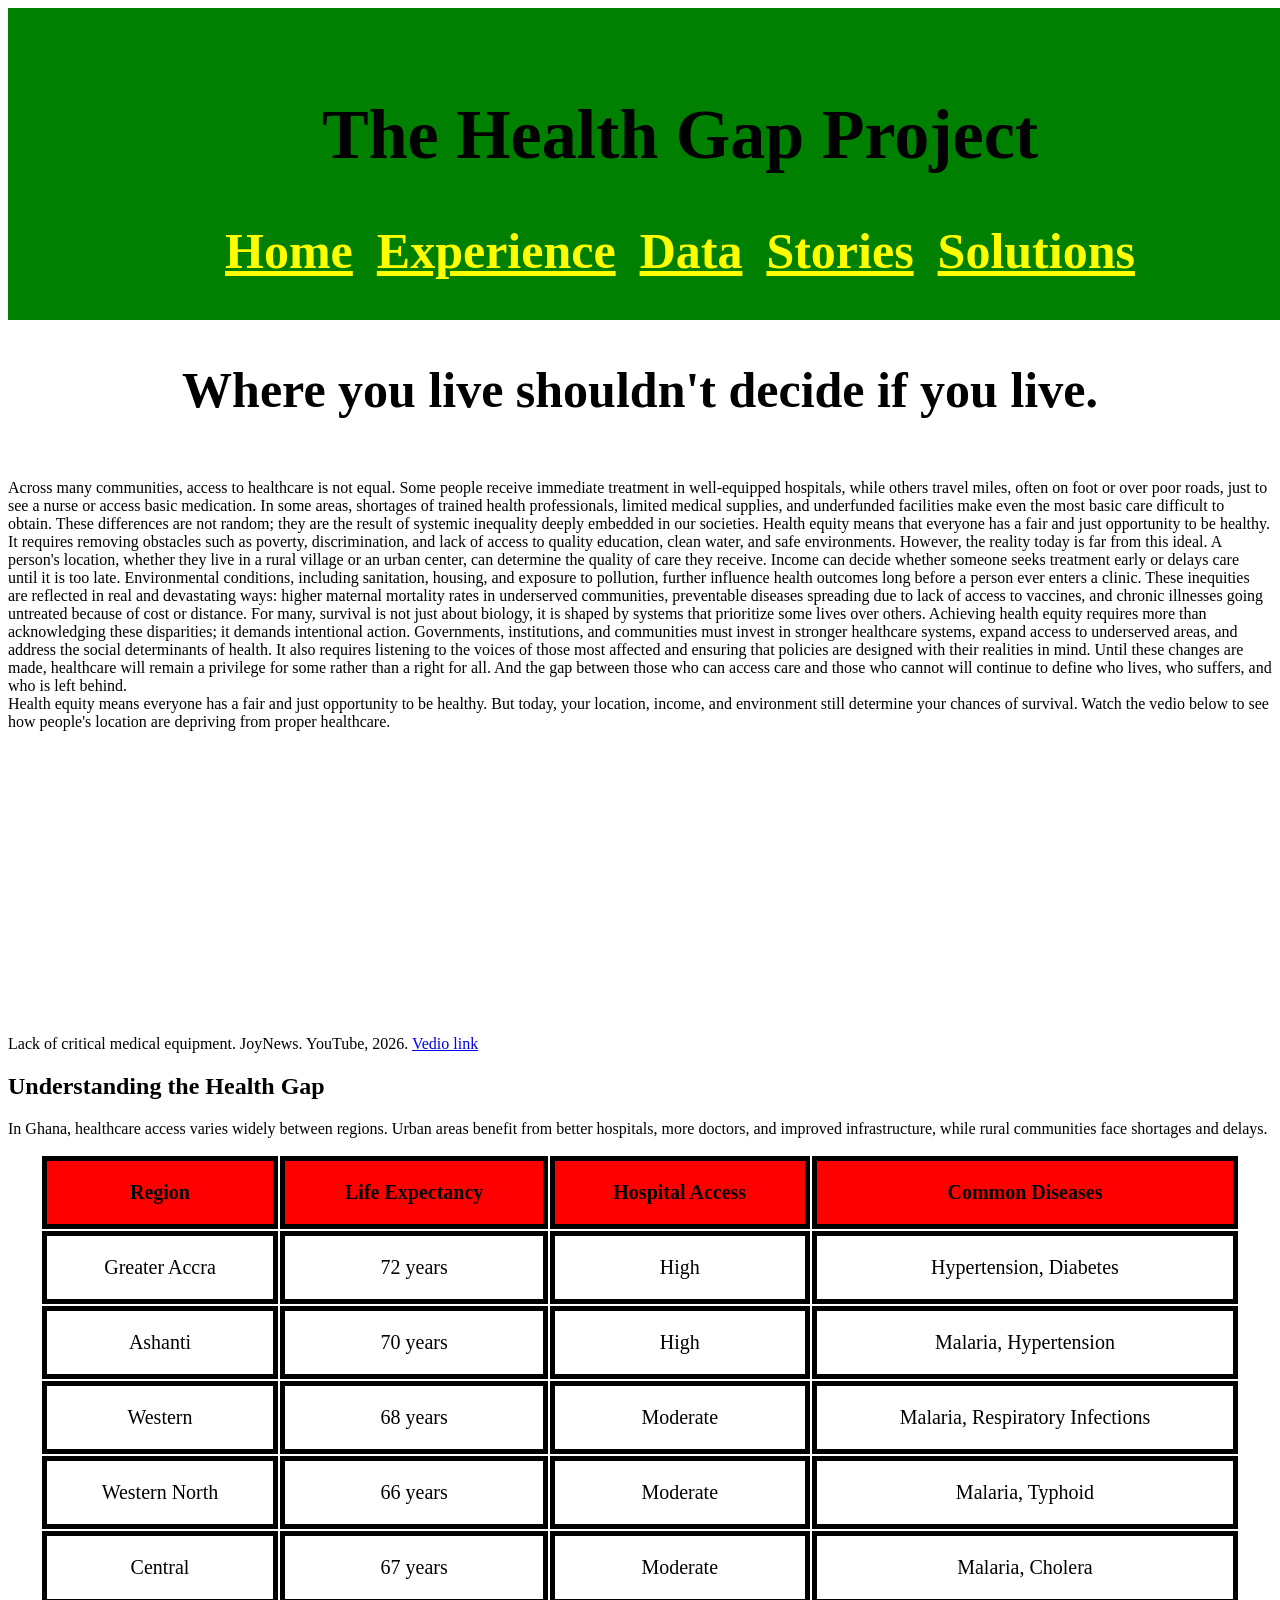
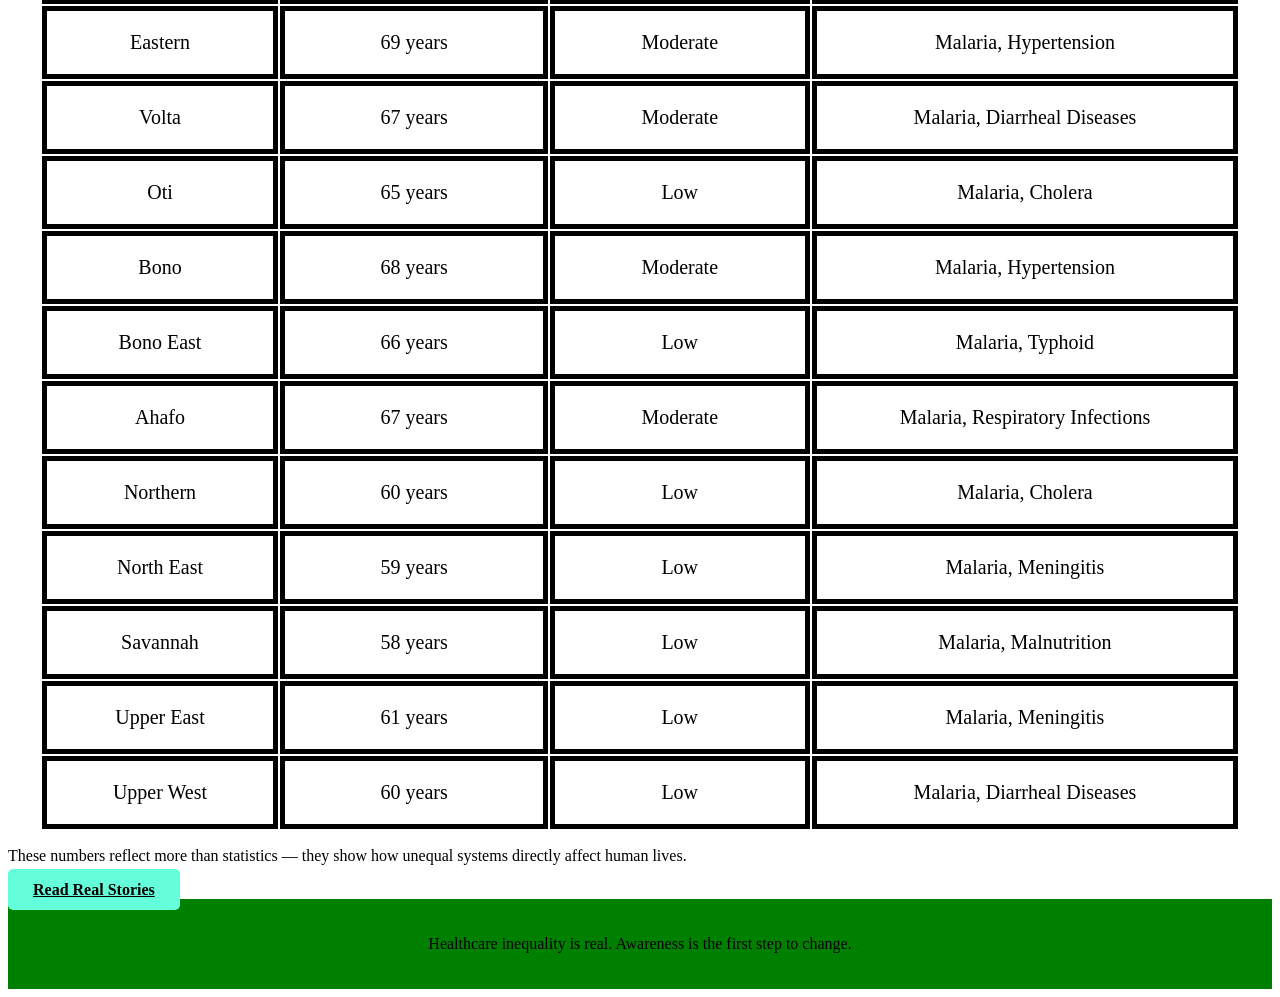
<file: index.html>
<!DOCTYPE html>
<html>
<head>
    <title>The Health Gap Project</title>
    <link rel="stylesheet" href="style.css">
</head>

<body>

<header>
    <h1>The Health Gap Project</h1>
    <nav>
        <a href="index.html">Home</a>
        <a href="experience.html">Experience</a>
        <a href="dashboard.html">Data</a>
        <a href="stories.html">Stories</a>
        <a href="solutions.html">Solutions</a>
    </nav>
</header>

<section class="hero">
    <h2>Where you live shouldn't decide if you live.</h2>

    <br>
    Across many communities, access to healthcare is not equal. Some people receive immediate treatment in well-equipped hospitals, while others travel miles, often on foot or over poor roads, just to see a nurse or access basic medication. In some areas, shortages of trained health professionals, limited medical supplies, and underfunded facilities make even the most basic care difficult to obtain. These differences are not random; they are the result of systemic inequality deeply embedded in our societies.

Health equity means that everyone has a fair and just opportunity to be healthy. It requires removing obstacles such as poverty, discrimination, and lack of access to quality education, clean water, and safe environments. However, the reality today is far from this ideal. A person's location, whether they live in a rural village or an urban center, can determine the quality of care they receive. Income can decide whether someone seeks treatment early or delays care until it is too late. Environmental conditions, including sanitation, housing, and exposure to pollution, further influence health outcomes long before a person ever enters a clinic.

These inequities are reflected in real and devastating ways: higher maternal mortality rates in underserved communities, preventable diseases spreading due to lack of access to vaccines, and chronic illnesses going untreated because of cost or distance. For many, survival is not just about biology, it is shaped by systems that prioritize some lives over others.

Achieving health equity requires more than acknowledging these disparities; it demands intentional action. Governments, institutions, and communities must invest in stronger healthcare systems, expand access to underserved areas, and address the social determinants of health. It also requires listening to the voices of those most affected and ensuring that policies are designed with their realities in mind.

Until these changes are made, healthcare will remain a privilege for some rather than a right for all. And the gap between those who can access care and those who cannot will continue to define who lives, who suffers, and who is left behind.
    

    <br>
        Health equity means everyone has a fair and just opportunity to be healthy.
        But today, your location, income, and environment still determine your chances
        of survival. Watch the vedio below to see how people's location are depriving from proper healthcare. 
    
        <br>
    <div class="vedio contaner">
      <iframe width="760" height="300" src="https://www.youtube.com/embed/nGT_4Y1y6io?si=8OHYfeTLJotMyNVc" title="YouTube video player" frameborder="0" allow="accelerometer; autoplay; clipboard-write; encrypted-media; gyroscope; picture-in-picture; web-share" referrerpolicy="strict-origin-when-cross-origin" allowfullscreen></iframe>
    </div>
      Lack of critical medical equipment. JoyNews. YouTube,
      2026. <a href="https://youtu.be/nGT_4Y1y6io?si=U_9sAhp0Vegk7kVg">Vedio link</a>

</section>

<section>
    <h2>Understanding the Health Gap</h2>

    <p>
        In Ghana, healthcare access varies widely between regions.
        Urban areas benefit from better hospitals, more doctors, and improved infrastructure,
        while rural communities face shortages and delays.
    </p>

<div class="table-container">
    <table class="health-table">
<tr>
    <th>Region</th>
    <th>Life Expectancy</th>
    <th>Hospital Access</th>
    <th>Common Diseases</th>
</tr>

<tr>
    <td>Greater Accra</td>
    <td>72 years</td>
    <td>High</td>
    <td>Hypertension, Diabetes</td>
</tr>

<tr>
    <td>Ashanti</td>
    <td>70 years</td>
    <td>High</td>
    <td>Malaria, Hypertension</td>
</tr>

<tr>
    <td>Western</td>
    <td>68 years</td>
    <td>Moderate</td>
    <td>Malaria, Respiratory Infections</td>
</tr>

<tr>
    <td>Western North</td>
    <td>66 years</td>
    <td>Moderate</td>
    <td>Malaria, Typhoid</td>
</tr>

<tr>
    <td>Central</td>
    <td>67 years</td>
    <td>Moderate</td>
    <td>Malaria, Cholera</td>
</tr>

<tr>
    <td>Eastern</td>
    <td>69 years</td>
    <td>Moderate</td>
    <td>Malaria, Hypertension</td>
</tr>

<tr>
    <td>Volta</td>
    <td>67 years</td>
    <td>Moderate</td>
    <td>Malaria, Diarrheal Diseases</td>
</tr>

<tr>
    <td>Oti</td>
    <td>65 years</td>
    <td>Low</td>
    <td>Malaria, Cholera</td>
</tr>

<tr>
    <td>Bono</td>
    <td>68 years</td>
    <td>Moderate</td>
    <td>Malaria, Hypertension</td>
</tr>

<tr>
    <td>Bono East</td>
    <td>66 years</td>
    <td>Low</td>
    <td>Malaria, Typhoid</td>
</tr>

<tr>
    <td>Ahafo</td>
    <td>67 years</td>
    <td>Moderate</td>
    <td>Malaria, Respiratory Infections</td>
</tr>

<tr>
    <td>Northern</td>
    <td>60 years</td>
    <td>Low</td>
    <td>Malaria, Cholera</td>
</tr>

<tr>
    <td>North East</td>
    <td>59 years</td>
    <td>Low</td>
    <td>Malaria, Meningitis</td>
</tr>

<tr>
    <td>Savannah</td>
    <td>58 years</td>
    <td>Low</td>
    <td>Malaria, Malnutrition</td>
</tr>

<tr>
    <td>Upper East</td>
    <td>61 years</td>
    <td>Low</td>
    <td>Malaria, Meningitis</td>
</tr>

<tr>
    <td>Upper West</td>
    <td>60 years</td>
    <td>Low</td>
    <td>Malaria, Diarrheal Diseases</td>
</tr>
<div>
    </table>

    <p>
        These numbers reflect more than statistics — they show how unequal systems
        directly affect human lives.
    </p>

    <div class="cta">
        <a href="stories.html">Read Real Stories</a>
    </div>
</section>

<footer>
    <p>Healthcare inequality is real. Awareness is the first step to change.</p>
</footer>

</body>
</html>
</file>
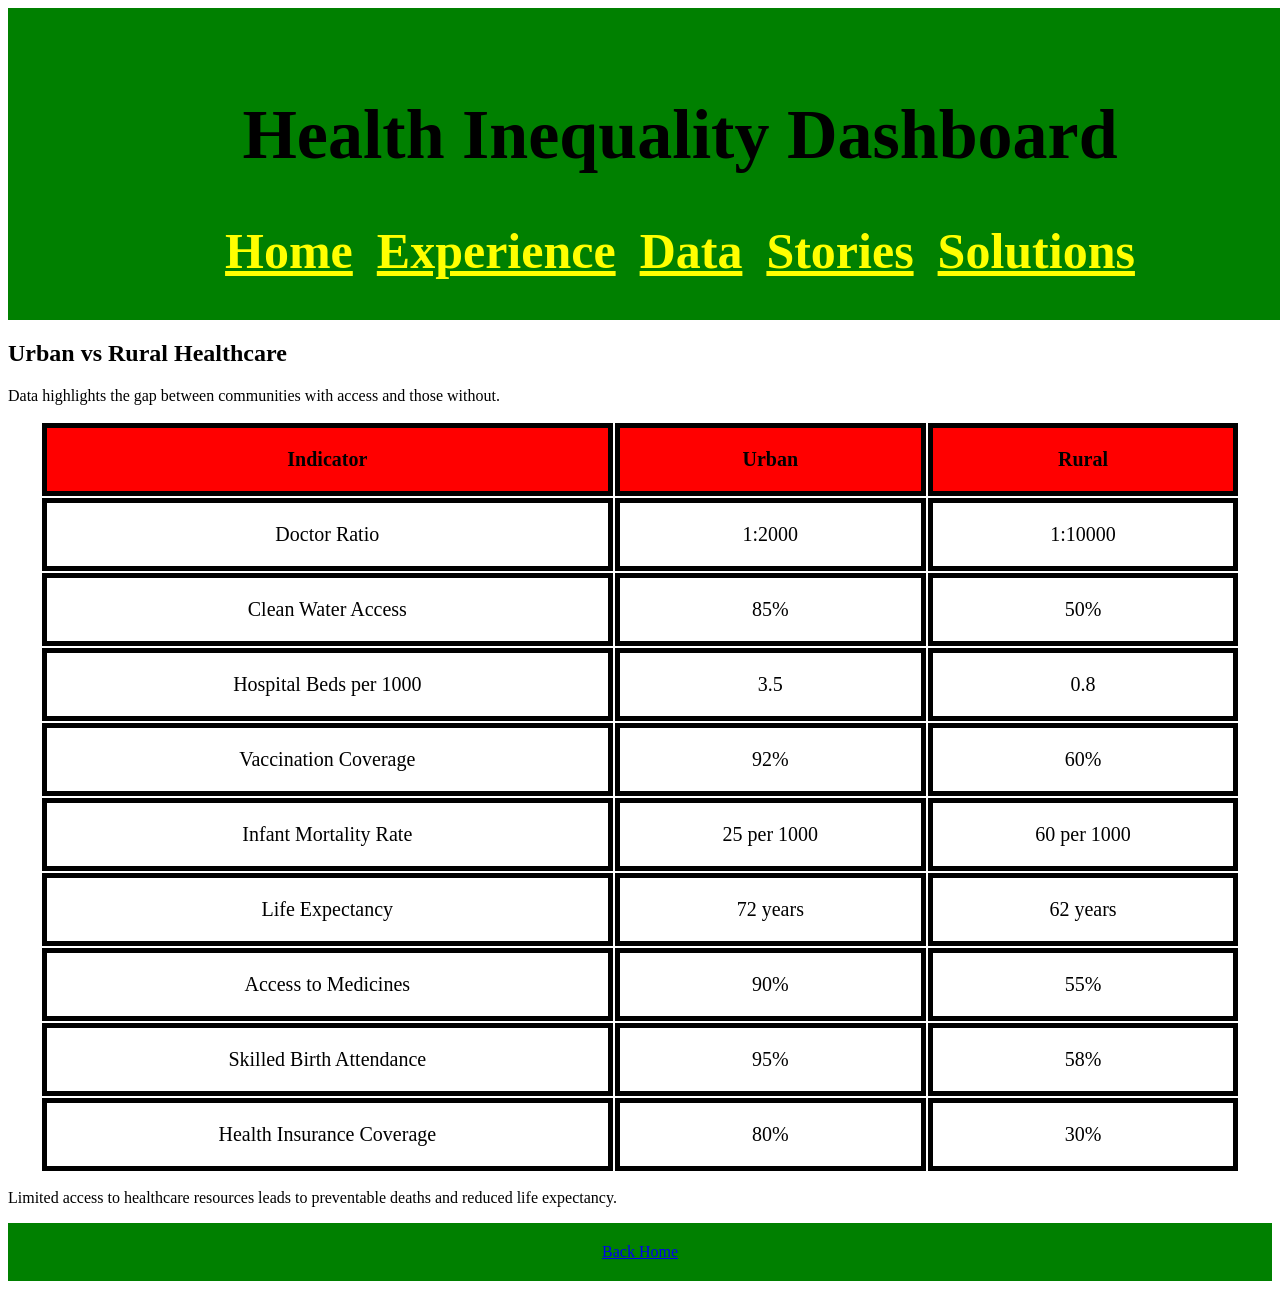
<file: dashboard.html>
<!DOCTYPE html>
<html>
<head>
    <title>Health Data Dashboard</title>
    <link rel="stylesheet" href="style.css">
</head>

<body>

<header>
    <h1>Health Inequality Dashboard</h1>
    <nav>
        <a href="index.html">Home</a>
        <a href="experience.html">Experience</a>
        <a href="dashboard.html">Data</a>
        <a href="stories.html">Stories</a>
        <a href="solutions.html">Solutions</a>
        
    </nav>
</header>

<section class="dashboard">

    <h2>Urban vs Rural Healthcare</h2>
    <p style="text-align:left;">
        Data highlights the gap between communities with access and those without.
    </p>

    <table class="health-table">
        <tr>
            <th>Indicator</th>
            <th>Urban</th>
            <th>Rural</th>
        </tr>

        <tr>
            <td>Doctor Ratio</td>
            <td>1:2000</td>
            <td>1:10000</td>
        </tr>

        <tr>
            <td>Clean Water Access</td>
            <td>85%</td>
            <td>50%</td>
        </tr>

        <tr>
            <td>Hospital Beds per 1000</td>
            <td>3.5</td>
            <td>0.8</td>
        </tr>

        <tr>
            <td>Vaccination Coverage</td>
            <td>92%</td>
            <td>60%</td>
        </tr>

        <tr>
            <td>Infant Mortality Rate</td>
            <td>25 per 1000</td>
            <td>60 per 1000</td>
        </tr>

        <tr>
            <td>Life Expectancy</td>
            <td>72 years</td>
            <td>62 years</td>
        </tr>

        <tr>
            <td>Access to Medicines</td>
            <td>90%</td>
            <td>55%</td>
        </tr>

        <tr>
            <td>Skilled Birth Attendance</td>
            <td>95%</td>
            <td>58%</td>
       </tr>

        <tr>
            <td>Health Insurance Coverage</td>
            <td>80%</td>
            <td>30%</td>
        </tr>
    </table>


    <p style="text-align:left;">
        Limited access to healthcare resources leads to preventable deaths and
        reduced life expectancy.
    </p>

</section>

<footer>
    <a href="index.html">Back Home</a>
</footer>

</body>
</html>
</file>
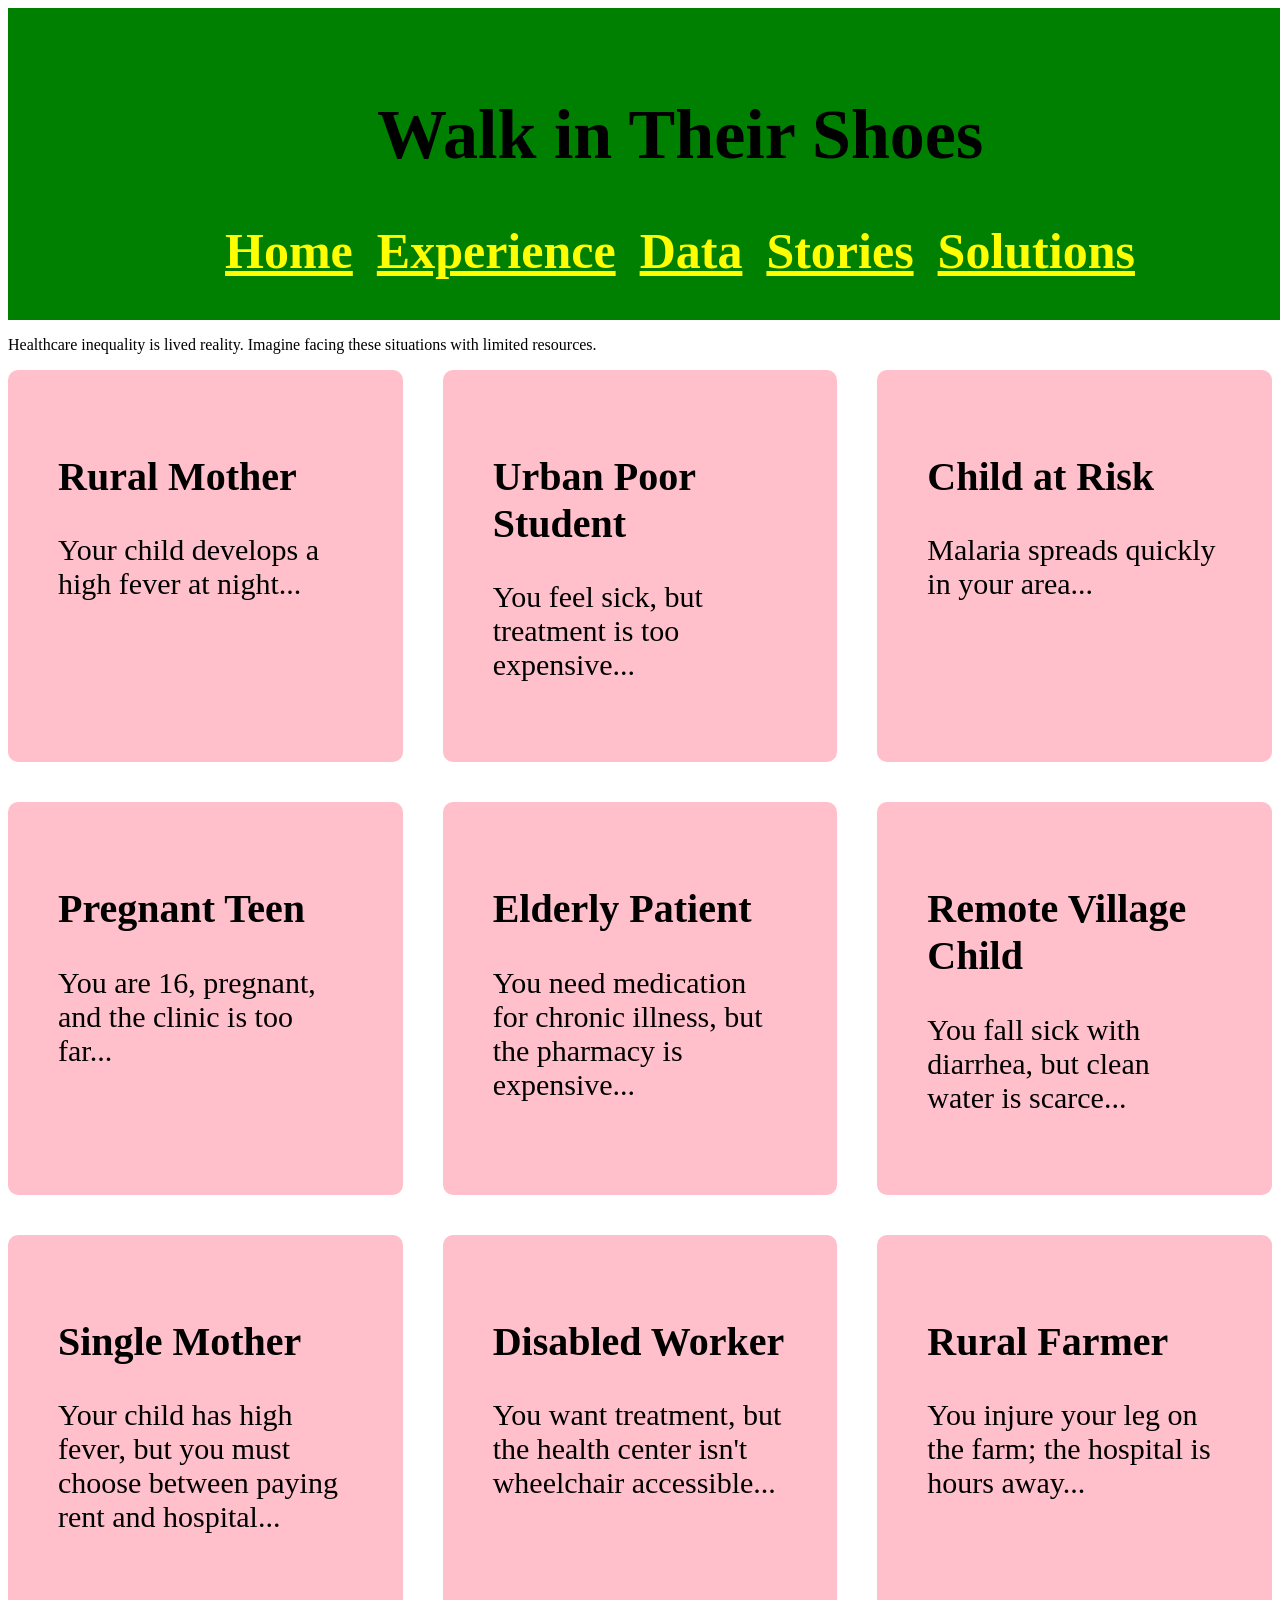
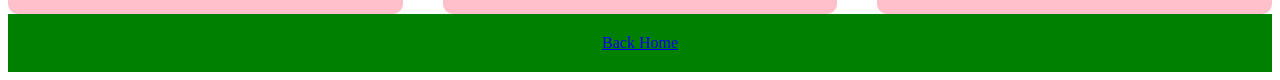
<file: experience.html>
<!DOCTYPE html>
<html>
<head>
    <title>Walk in Their Shoes</title>
    <link rel="stylesheet" type="text/css" href="style.css">
</head>

<body>

<header>
    <h1>Walk in Their Shoes</h1>
    <nav>
        <a href="index.html">Home</a>
        <a href="experience.html">Experience</a>
        <a href="dashboard.html">Data</a>
        <a href="stories.html">Stories</a>
        <a href="solutions.html">Solutions</a>
        
    </nav>
</header>

<section>
    <p style="text-align:left;">
        Healthcare inequality is lived reality.
        Imagine facing these situations with limited resources.
    </p>
</section>


<section class="profiles">
  <div class="card">
    <h2>Rural Mother</h2>
    <p>Your child develops a high fever at night...</p>
  </div>

  <div class="card">
    <h2>Urban Poor Student</h2>
    <p>You feel sick, but treatment is too expensive...</p>
  </div>

  <div class="card">
    <h2>Child at Risk</h2>
    <p>Malaria spreads quickly in your area...</p>
  </div>

  <div class="card">
    <h2>Pregnant Teen</h2>
    <p>You are 16, pregnant, and the clinic is too far...</p>
  </div>

  <div class="card">
    <h2>Elderly Patient</h2>
    <p>You need medication for chronic illness, but the pharmacy is expensive...</p>
  </div>

  <div class="card">
    <h2>Remote Village Child</h2>
    <p>You fall sick with diarrhea, but clean water is scarce...</p>
  </div>

  <div class="card">
    <h2>Single Mother</h2>
    <p>Your child has high fever, but you must choose between paying rent and hospital...</p>
  </div>

  <div class="card">
    <h2>Disabled Worker</h2>
    <p>You want treatment, but the health center isn't wheelchair accessible...</p>
  </div>

  <div class="card">
    <h2>Rural Farmer</h2>
    <p>You injure your leg on the farm; the hospital is hours away...</p>
  </div>
</section>

<footer>
    <a href="index.html">Back Home</a>
</footer>

</body>
</html>
</file>
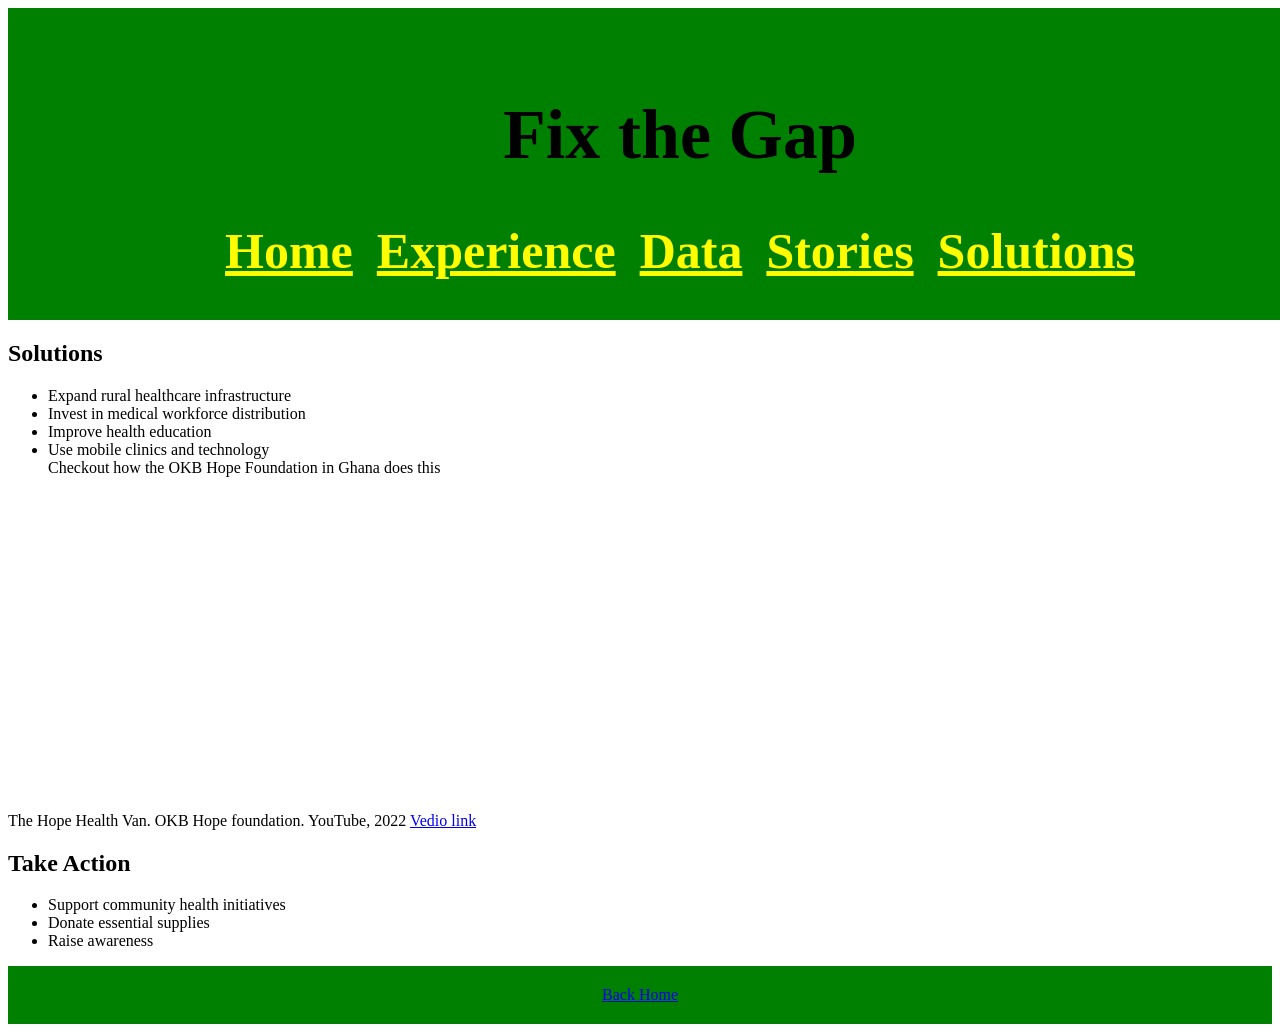
<file: solutions.html>
<!DOCTYPE html>
<html>
<head>
    <title>Solutions</title>
    <link rel="stylesheet" href="style.css">
</head>

<body>

<header>
    <h1>Fix the Gap</h1>
    <nav>
        <a href="index.html">Home</a>
        <a href="experience.html">Experience</a>
        <a href="dashboard.html">Data</a>
        <a href="stories.html">Stories</a>
        <a href="solutions.html">Solutions</a>
        
    </nav>
</header>

<section>

    <h2>Solutions</h2>

    <ul>
        <li>Expand rural healthcare infrastructure</li>
        <li>Invest in medical workforce distribution</li>
        <li>Improve health education</li>
        <li>Use mobile clinics and technology</li>
        Checkout how the OKB Hope Foundation in Ghana does this 
        <br>
        <iframe width="760" height="315" src="https://www.youtube.com/embed/P4GrhonM_1k?si=yC6mmnIRtiorwaKg" title="YouTube video player" frameborder="0" allow="accelerometer; autoplay; clipboard-write; encrypted-media; gyroscope; picture-in-picture; web-share" referrerpolicy="strict-origin-when-cross-origin" allowfullscreen></iframe>
    </ul>
    The Hope Health Van. OKB Hope foundation. YouTube, 2022
    <a href="https://youtu.be/P4GrhonM_1k?si=0jnGqFjx0imyJy28">Vedio link</a>

    <h2>Take Action</h2>

    <ul>
        <li>Support community health initiatives</li>
        <li>Donate essential supplies</li>
        <li>Raise awareness</li>
    </ul>

</section>

<footer>
    <a href="index.html">Back Home</a>
</footer>

</body>
</html>
</file>
<file: style.css>
body {
    font-family: Times new roman;
    background-color: white;
}

/* Header */
header {
    background: green;
    padding: 40px;
    text-align: center;
    width:100%;
}

header h1{
    font-size:70px;
}

nav a {
    margin: 10px;
    color: yellow;
    text-decoration: none;
    font-weight: bold;
    font-size: 50px;
    text align:center;
    text-decoration:underline
}

nav a:hover {
    color: red;
}

.hero h2{
    text-align:center;
    font-size: 50px;
}
/* Hero */
.hero {
    height: auto;
    padding: auto;
    text-align: left;
    background: white;
    width:100%;
    
}



.hero p {
    font-size: 5px;
    width: 100p%;
    margin: auto;
}
Sections */
section {
    padding: 20px;
}

section.h2{
    margin-top:20px;
}


/* Table */
table {
    width: 95%;
    margin: auto;;
    font-size: 20px;
    
}

th, td {
    border: 5px solid ;
    padding: 20px;
    text-align:center;
    
}

th {
    background: red;
}



/* Cards */
.profiles {
    display: grid;
    grid-template-columns: repeat(3, 1fr);
    gap: 40px;
    padding: auto;
}

.card {
    background-color:PINK;
    padding: 50px;
    width: auto;
    border-radius: 10px;
}

.card h2 {
    font-size: 40px;
}

.card p {
    font-size: 30px;
}

/* Story */
.story p {
    font-size: 5px;
    max-width: 800px;
    margin: auto;
}

/* Buttons */
.cta a, button {
    background: #64ffda;
    padding: 12px 25px;
    color: black;
    border-radius: 5px;
    font-weight: bold;
}

.cta a:hover {
    background: pink;
}



/* Footer */
footer {
    font-size:auto;
    text-align: center;
    padding: 20px;
    background: green;
}
</file>
